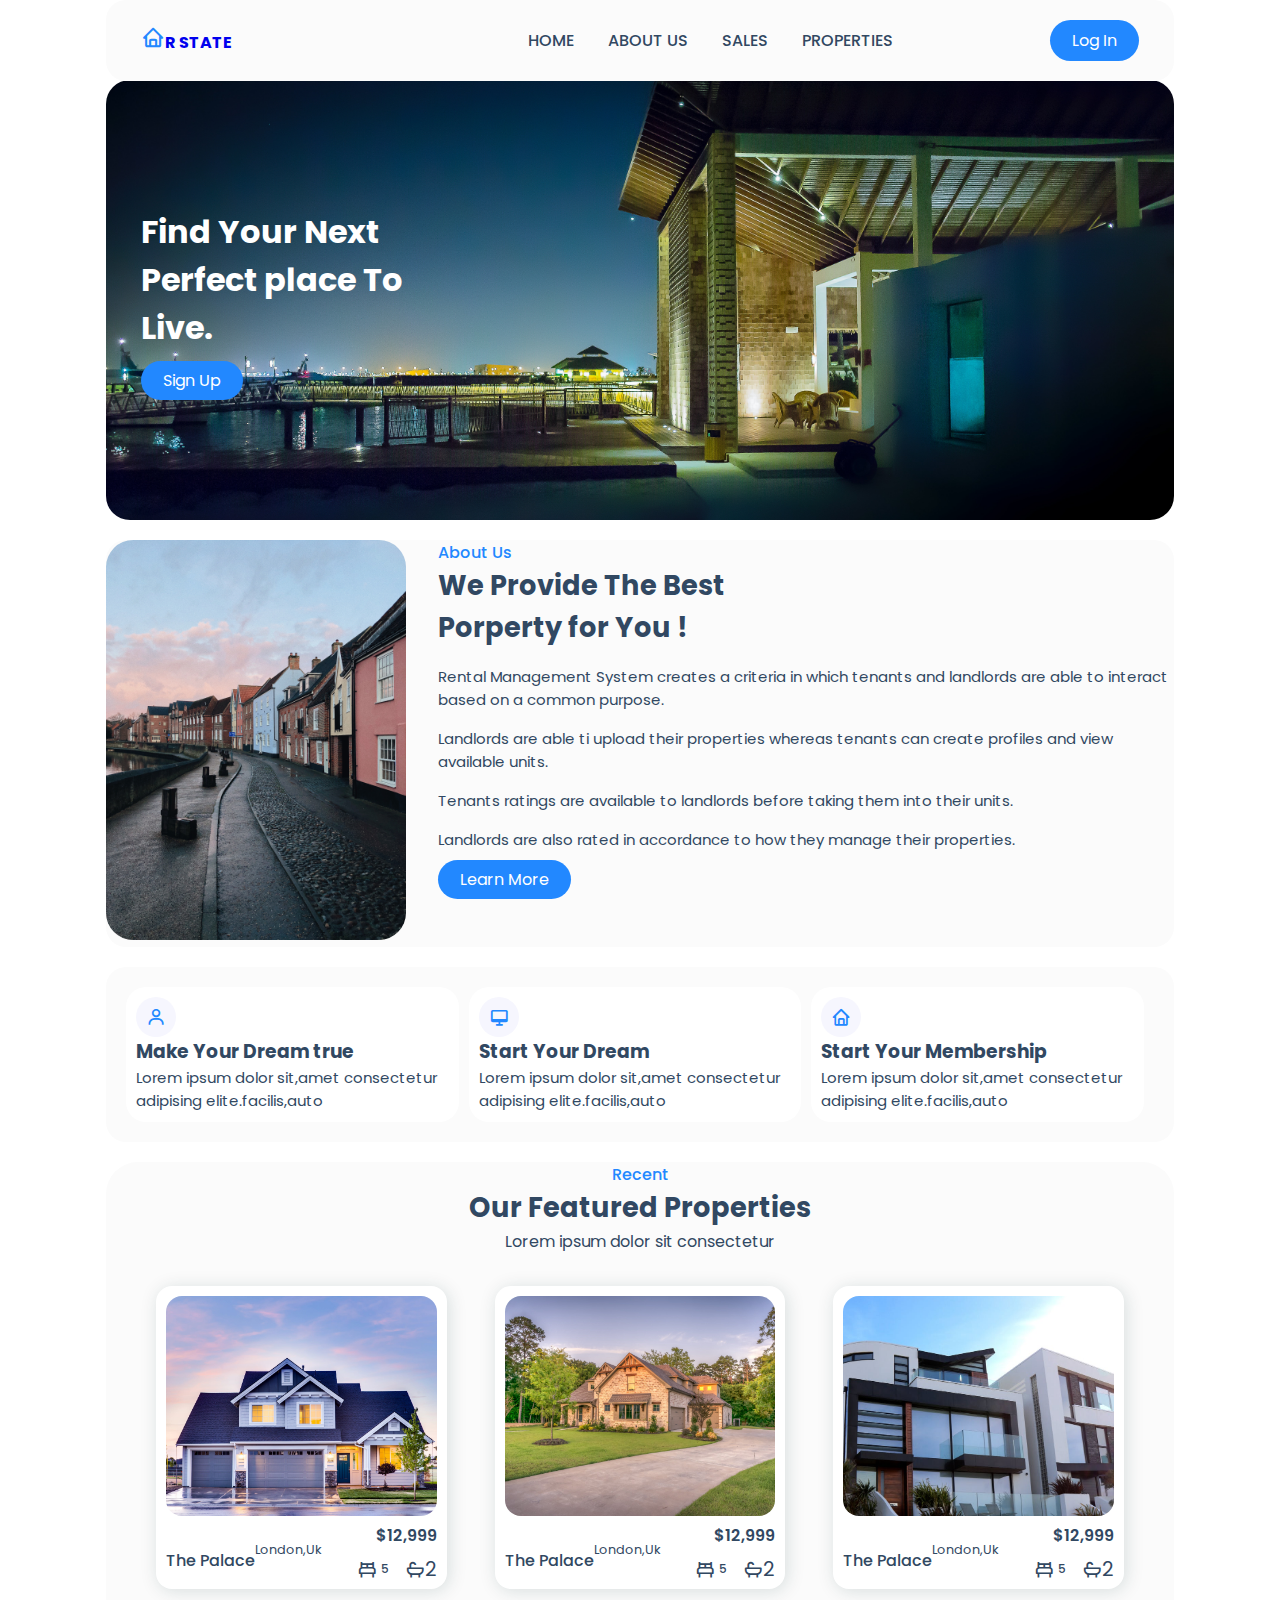
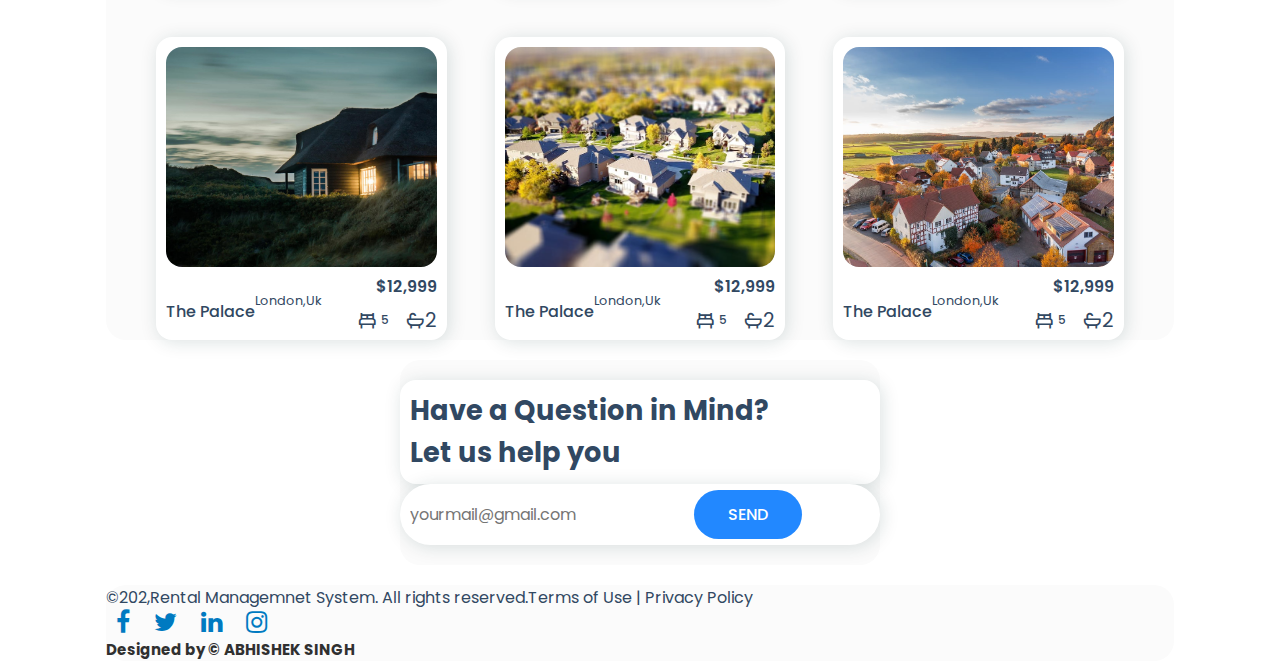
<file: index.html>
<!DOCTYPE html>
<html lang="en">

<head>
    <meta charset="UTF-8">
    <meta http-equiv="X-UA-Compatible" content="IE=edge">
    <meta name="viewport" content="width=device-width, initial-scale=1.0">
    <title> House Rent Website</title>

    <!--Bootstrap css file link-->
    <link href="https://cdn.jsdelivr.net/npm/bootstrap@5.0.0-beta2/dist/css/bootstrap.min.css" rel="stylesheet"
        integrity="sha384-BmbxuPwQa2lc/FVzBcNJ7UAyJxM6wuqIj61tLrc4wSX0szH/Ev+nYRRuWlolflfl" crossorigin="anonymous">

    <!--Font Awesome CDN-->
    <link rel="stylesheet" href="https://stackpath.bootstrapcdn.com/font-awesome/4.7.0/css/font-awesome.min.css"
        integrity="sha384-wvfXpqpZZVQGK6TAh5PVlGOfQNHSoD2xbE+QkPxCAFlNEevoEH3Sl0sibVcOQVnN" crossorigin="anonymous">





    <!-- Link to CSS -->
    <link rel="stylesheet" href="style.css">
    <!-- link box icons-->
    <link rel="stylesheet" href="https://cdn.jsdelivr.net/npm/boxicons@latest/css/boxicons.min.css">

</head>

<body>
    <!-- navbar-->
    <header>
        <div class="nav container">
            <!-- logo-->
            <a href="index.html" class="logo"><i class='bx bx-home'></i>R State</a>
            <!-- menu icons-->
            <input type="checkbox" name="" id="menu">
            <label for="menu"><i class='bx bx-menu' id="menu-icon"></i></label>
            <!-- nav list-->
            <ul class="navbar">
                <li><a href="#home">Home</a></li>
                <li><a href="#about">About Us</a></li>
                <li><a href="#sales">Sales</a></li>
                <li><a href="#properties">Properties</a></li>
            </ul>
            <!-- Log In Button-->
            <a href="login/sign.html" class="btn">Log In</a>

        </div>
    </header>
    <div>
        <!-- Home -->
        <section class="home container" id="home">
            <div class="home-text">
                <h1>Find Your Next <br>Perfect place To<br>Live.</h1>
                <a href="login/sign.html" class="btn">Sign Up</a>
            </div>
        </section>
    </div>
    <div>
        <!-- Aboout-->
        <section class="about container" id="about">
            <div class="about-img">
                <img src="img/about.jpg" alt="" width="450" height="400" class="img-rounded">
            </div>
            <div class="about-text">
                <span>About Us</span>
                <h2>We Provide The Best<br>Porperty for You !</h2>
                <p>Rental Management System creates a criteria in which tenants and landlords are able to interact
                    based on a common purpose.</p>
                <p>Landlords are able ti upload their properties whereas tenants can create profiles and view
                    available units.</p>
                <p>Tenants ratings are available to landlords before taking them into their units.</p>
                <p>Landlords are also rated in accordance to how they manage their properties.</p>
                <a href="#" class="btn">Learn More</a>
            </div>
        </section>
        <!-- Sales -->

        <section class="sales container" id="sales">
            <div class="box">
                <i class='bx bx-user'></i>
                <h3>Make Your Dream true</h3>
                <p>Lorem ipsum dolor sit,amet consectetur adipising elite.facilis,auto</p>
            </div>
            <!-- box2-->
            <div class="box">
                <i class='bx bx-desktop'></i>
                <h3>Start Your Dream</h3>
                <p>Lorem ipsum dolor sit,amet consectetur adipising elite.facilis,auto</p>
            </div>
            <!-- box3-->
            <div class="box">
                <i class='bx bx-home'></i>
                <h3>Start Your Membership</h3>
                <p>Lorem ipsum dolor sit,amet consectetur adipising elite.facilis,auto</p>
            </div>
        </section>
        <!-- Properties-->

        <section class="properties container" id="properties">
            <div class="heading">
                <span>Recent</span>
                <h2>Our Featured Properties</h2>
                <p>Lorem ipsum dolor sit consectetur</p>
            </div>
            <div class="properties-container container">
                <!-- Box 1-->
                <div class="box">
                    <img src="img/p1.jpeg" alt="">
                    <h3>$12,999</h3>
                    <div class="content">
                        <div class="text">
                            <h3><br>The Palace</h3>
                            <p><br>London,Uk</p>
                        </div>
                        <div class="icon">
                            <i class='bx bx-bed'><span>5</span></i>
                            <i class='bx bx-bath'>
                                <sapn>2</sapn>
                            </i>
                        </div>
                    </div>
                </div>
                <!-- Box 2-->
                <div class="box">
                    <img src="img/p2.jpeg" alt="">
                    <h3>$12,999</h3>
                    <div class="content">
                        <div class="text">
                            <h3><br>The Palace</h3>
                            <p><br>London,Uk</p>
                        </div>
                        <div class="icon">
                            <i class='bx bx-bed'><span>5</span></i>
                            <i class='bx bx-bath'>
                                <sapn>2</sapn>
                            </i>
                        </div>
                    </div>
                </div>
                <!-- Box 3-->
                <div class="box">
                    <img src="img/p5.jpeg" alt="">
                    <h3>$12,999</h3>
                    <div class="content">
                        <div class="text">
                            <h3><br>The Palace</h3>
                            <p><br>London,Uk</p>
                        </div>
                        <div class="icon">
                            <i class='bx bx-bed'><span>5</span></i>
                            <i class='bx bx-bath'>
                                <sapn>2</sapn>
                            </i>
                        </div>
                    </div>
                </div>
                <!-- Box 4-->
                <div class="box">
                    <img src="img/p4.jpeg" alt="">
                    <h3>$12,999</h3>
                    <div class="content">
                        <div class="text">
                            <h3><br>The Palace</h3>
                            <p><br>London,Uk</p>
                        </div>
                        <div class="icon">
                            <i class='bx bx-bed'><span>5</span></i>
                            <i class='bx bx-bath'>
                                <sapn>2</sapn>
                            </i>
                        </div>
                    </div>
                </div>
                <!-- Box 5-->
                <div class="box">
                    <img src="img/p6.jpeg" alt="">
                    <h3>$12,999</h3>
                    <div class="content">
                        <div class="text">
                            <h3><br>The Palace</h3>
                            <p><br>London,Uk</p>
                        </div>
                        <div class="icon">
                            <i class='bx bx-bed'><span>5</span></i>
                            <i class='bx bx-bath'>
                                <sapn>2</sapn>
                            </i>
                        </div>
                    </div>
                </div>
                <!-- Box 6-->
                <div class="box">
                    <img src="img/p7.jpeg" alt="">
                    <h3>$12,999</h3>
                    <div class="content">
                        <div class="text">
                            <h3><br>The Palace</h3>
                            <p> <br> London,Uk</p>
                        </div>
                        <div class="icon">
                            <i class='bx bx-bed'><span>5</span></i>
                            <i class='bx bx-bath'>
                                <sapn>2</sapn>
                            </i>
                        </div>
                    </div>
                </div>
            </div>
        </section>
        <!-- Newslatter-->

        <section class="newsletter container">
            <h2>Have a Question in Mind?<br> Let us help you</h2>
            <form action="">
                <input type="email" name="" id="email-box" placeholder="yourmail@gmail.com" required>
                <input type="submit" value="Send" class="btn">
            </form>
        </section>
    </div>
    <div>
    </div>

    <footer>

        <div class="container mt-3">
            <div class="row">
                <div class="col-xl-4 d-flex justify-content-center">
                    <p id="d_h">&copy;202,Rental Managemnet System. All rights reserved.Terms of Use | Privacy Policy
                    </p>
                </div>
                <div class="col-xl-4 d-flex justify-content-center">
                    <div id="social_icons">
                        <i class="fa fa-facebook" aria-hidden="true"></i>
                        <i class="fa fa-twitter" aria-hidden="true"></i>
                        <i class="fa fa-linkedin" aria-hidden="true"></i>
                        <i class="fa fa-instagram" aria-hidden="true"></i>
                    </div>
                </div>
                <div class="col-xl-4 d-flex justify-content-center">
                    <div class="dising_by">
                        <p>Designed by &copy; ABHISHEK SINGH</p>
                    </div>
                </div>
            </div>
        </div>

    </footer>

</body>

</html>
</file>
<file: style.css>
/*google fonts*/
@import url('https://fonts.googleapis.com/css2?family=Poppins:wght@400;500;600;700&display=swap');
*{
   font-family: 'Poppins',sans-serif;
   margin: 0;
   padding: 0;
   box-sizing: border-box;
   scroll-behavior: smooth;
   scroll-padding-top:4rem ;
   list-style: none;
   text-decoration: none;
}
/* Variable*/
:root{
    --main-color:#2288ff;
    --second-color:#192f61;
    --text-color:#314862;
    --bg-color:#fff;
/* box shadow*/
--box-shadow:2px 2px 18px rgb(14 52 54 /15%)

}
img{
    width: 100%;
}
body{
    color: var(--text-color);
}
.section{
    padding: 4.5rem 0 3rem;
}
.container{
    max-width: 1068px;
    margin-left: auto;
    margin-right: auto;
    background: #fbfbfb;
    border-radius: 20px;
}
header{
    display: block;
    width: 100%;
    background:var(--bg-color) ;
    position: fixed;
    top: 0;
    left: 0;
    z-index: 100;
}
.nav{
    display: flex;
    align-items: center;
    justify-content: space-between;
    padding: 20px 35px;

}
.logo
{
    display: flax;
    align-items: center;
    column-gap: 0.5rem;
    font-size: 1rem;
    font-weight:700 ;
    text-transform: uppercase;

}
.logo .bx{
    font-size: 24px;
    color: var(--main-color);
}
.navbar{
    display: flex;
}
.navbar a
{
    padding: 8px 17px;
    color: var(--text-color);
    font-size :1rem;
    text-transform: uppercase;
    font-weight: 500;
}

.navbar a:hover {
    color: var(--main-color);
}
#menu-icon{
    font-size: 24px;
    cursor: none;
    display: none;
}
#menu{
    display: none;
}
.btn{
    padding: 8px 22px;
    background: var(--main-color);
    color: var(--bg-color);
    border-radius: 5rem;
}
.btn:hover{
    background:#3492fd ;
}
/* home*/
.home{
    margin-top: 5rem;
    background: url(img/home.jpg);
    background-repeat: no-repeat;
    background-size: cover;
    background-position: center;
    height: 440px;
    border-radius: 1.5rem;
    display: flex;
    align-items: center;
}
.home-text{
    padding-left: 35px;
}
.home-text h1{
    color: var(--bg-color);
    font-size: 2rem;
    margin-bottom: 1rem;
}
.about{
    display: grid;
    grid-template-columns: repeat(auto-fit, minmax(18rem,auto));
    gap: 2rem;
    
    margin: 20px;
    margin-inline: auto;
}
.about-img img{
    border-radius: 1.7rem;
}
.about-text span{
    font-size: 1rem;
    text-align: uppercase;
    font-weight: 500;
    color: var(--main-color);
}
.about-text h2{
    font-size: 1.7rem;
}
.about-text p{
    font-size: 0.938rem;
    margin: 1rem 0 1rem ;
}
.sales{
    display: grid;
    grid-template-columns: repeat(auto-fit, minmax(240px,auto));
    gap: 2.4 rem;
    background: #fbfbfb;
    padding: 20px;
    margin-top: 20px;
    margin-bottom: 20px;
    border-radius: 20px;
}
.sales box{
    padding: 10px;
    background:var(--bg-color) ;
    box-shadow: var(--box-shadow);
    text-align: center;
    border-radius: 2rem;
   margin-right: 10px;


}
.sales .box :hover{
    background: var(--main-color);
    color: var(--bg-color);
    transition: 0.4s all linear;
}
.sales .box .bx{
    padding: 10px;
    border-radius: 50%;
    background: #f6f6fe;
    color: var(--main-color);
    font-size: 20px;
}
.sales .box .h3{
    font-size: 1.1rem;
    margin: 1rem 0 0.4rem;
}
.sales .box p{
    font-size: 00.938rem ;
}
 .sales.container div.box{
background: white;
margin-right: 10px;
padding: 10px;
border-radius: 20px;
}
/*properties*/
.heading{
    text-align: center;
    margin-bottom: 2rem;
}
.heading span{
    font-weight: 500;
    color:var(--main-color)
}
.heading h2{
    font-size: 1.7rem;
}
.headingp{
    font-size: 00.938rem;
}
.properties{
    background: #fbfbfb;
    border-radius: 2rem;

}
.properties-container{
    display: grid;
    grid-template-columns: repeat(auto-fit,minmax(240px,auto));
    gap: 3rem;
    padding: 0 50px;
}
.properties-container .box{
    background: var(--bg-color);
    padding: 10px;
    border-radius: 1rem;
    box-shadow: var(--box-shadow);
}
.properties-container .box:hover{
             transform: translate(-10px);
             transition: 0.5s;
}
.properties-container .box img{
            border-radius: 1rem;
            height: 220px;
            object-fit: cover;
            object-position: center;
}
.properties-container .box h3{
    font-size: 1rem;
    font-weight: 600;
        float: right;

}
.properties-container .box .container{
    display: flex;
    justify-content: space-between;
    margin-top: 2rem;
}
.properties-container .box .content .text h3{
    font-weight: 500;
    float: left;

}
.properties-container .box .content .text p{
    font-size: 0.8rem;
    
}
.properties-container .box .content .icon{
     display: flex;
     align-items:center;
     column-gap: 1rem;
     float: right;
     
     

}
.properties-container .box .content .icon .bx{
    display: flex;
    align-items: center;
    font-size: 20px;
    
}
.properties-container .box .content .icon span{
      font-size: 12px;
      font-weight: 500;
      margin-left: 4px;
}
.newsletter{
    display: 2rem;
    flex-direction:column ;
    margin: 20px;
    margin-inline: auto;  
    background-color: #fbfbfb;
    padding-block: 20px;
    border-radius: 20px;
    width: 30rem;
    
    
}
.newsletter h2{
    font-size: 1.7rem;
    background: var(--bg-color);
    padding: 10px;
    border-radius: 1rem;
    box-shadow: var(--box-shadow);

}
.newsletter form{
    background: var(--bg-color);
    box-shadow: var(--box-shadow);
    padding: 6px 10px;
    border-radius: 5rem;
    
}
.newsletter form input{
    border: none;
    outline: none;
    font-size: 1rem;
    
}
.newsletter #email-box{
    width: 280px;
}
.newsletter .btn{
    padding: 12px 34px;
    font-weight: 500;
    text-transform: uppercase;
}
/*footer*/

#social_icons .fa {
    font-size: 25px;
    padding: 0 10px 0 10px;
    color: #007AC1;
}
.dising_by{
    font-size: 15px;
    color: #303030;
    font-family: 'Roboto', sans-serif;
    font-weight: bold;
}
#nav .fa{
    font-size: 25px;
    padding: 0 10px 0 10px;
    color: #88A234;
}
</file>
